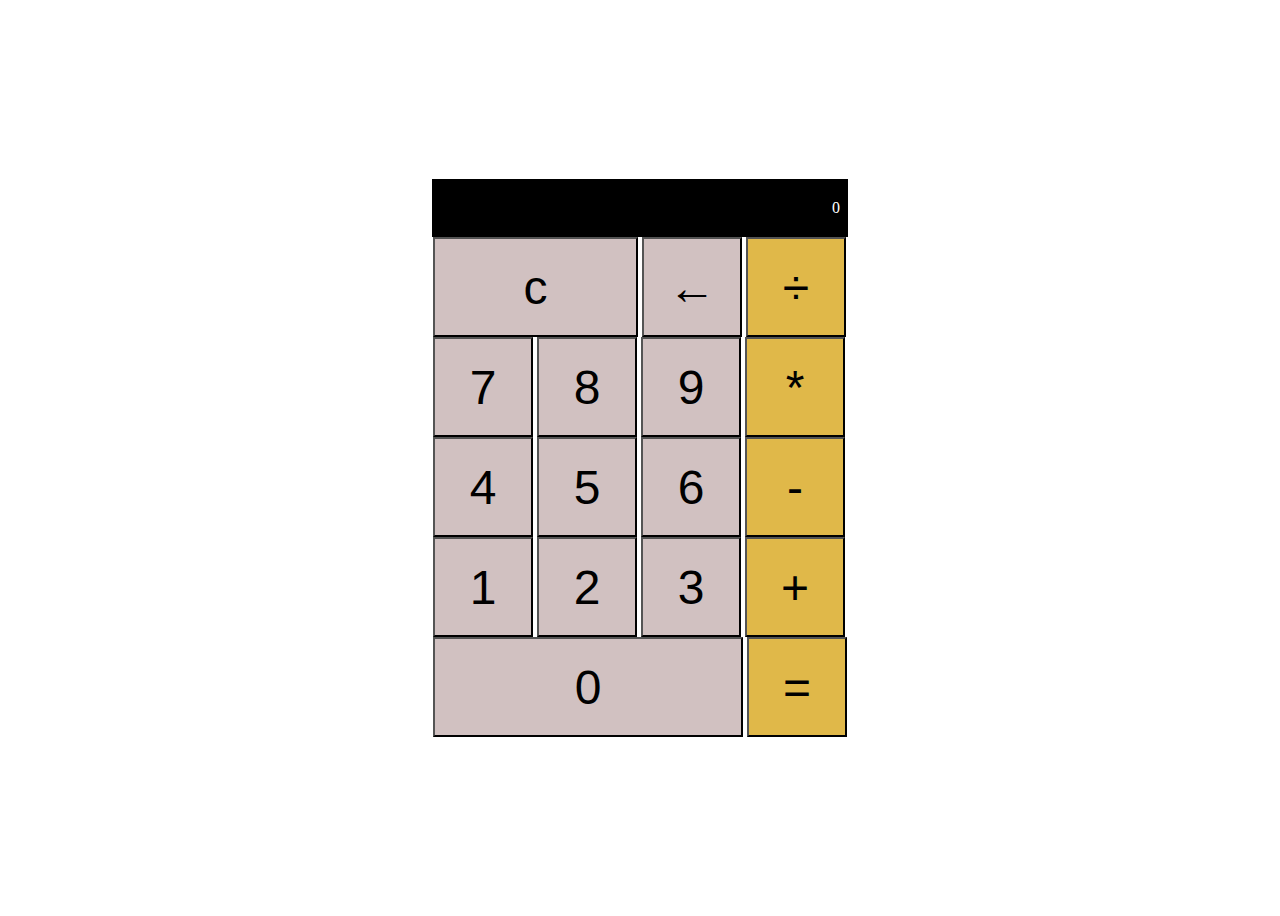
<file: index.html>
<!DOCTYPE html>
<html lang="en">
<head>
    <meta charset="UTF-8">
    <link rel="stylesheet" href="style.css">
    <meta http-equiv="X-UA-Compatible" content="IE=edge">
    <meta name="viewport" content="width=device-width, initial-scale=1.0">
    <title>Calculator</title>
</head>
<body>
    <section class="calculatorContainer">
    <div class="screen">0</div>
    <div class="buttons">
        <div>
            <button class="ind c">c</button>
            <button  class="ind">←</button>
            <button  class="ind sym">÷</button>
        </div>
        <div>
            <button class="ind">7</button>
            <button class="ind">8</button>
            <button class="ind">9</button>
            <button class="ind sym">*</button>
            

        </div>
        <div>
            <button class="ind">4</button>
            <button class="ind">5</button>
            <button class="ind">6</button>
            <button class="ind sym">-</button>
        </div>
        <div>
            <button class="ind">1</button>
            <button class="ind">2</button>
            <button class="ind">3</button>
            <button class="ind sym">+</button>
        </div>
        <div>
            <button class="ind zero">0</button>
            <button class="ind sym">=</button>
        </div>
    </div>
    </section>
    <script src="./main.js"></script>
</body>
</html>
</file>
<file: style.css>
.screen{
    text-align: right;
    padding: 20px 8px;
    width: 400px;
    background-color: black;
    color: white;
}
.ind{
    background-color: rgb(209, 193, 193);
    color: black;
    height: 100px;
    width: 100px;
    font-weight: 400;
    font-size: xxx-large;

}
.ind:hover{
    background-color: #dbd1d1;
}
.ind:active{
    background-color: #bec2cc;
}
.c{
    width: 205px;
}
.zero{
    width: 310px;
}
.sym{
    background-color: rgb(224, 184, 73);
}
.calculatorContainer{
    height: 100vh;
    display: flex;
    flex-direction: column;
    justify-content: center;
    align-items: center;
}
</file>
